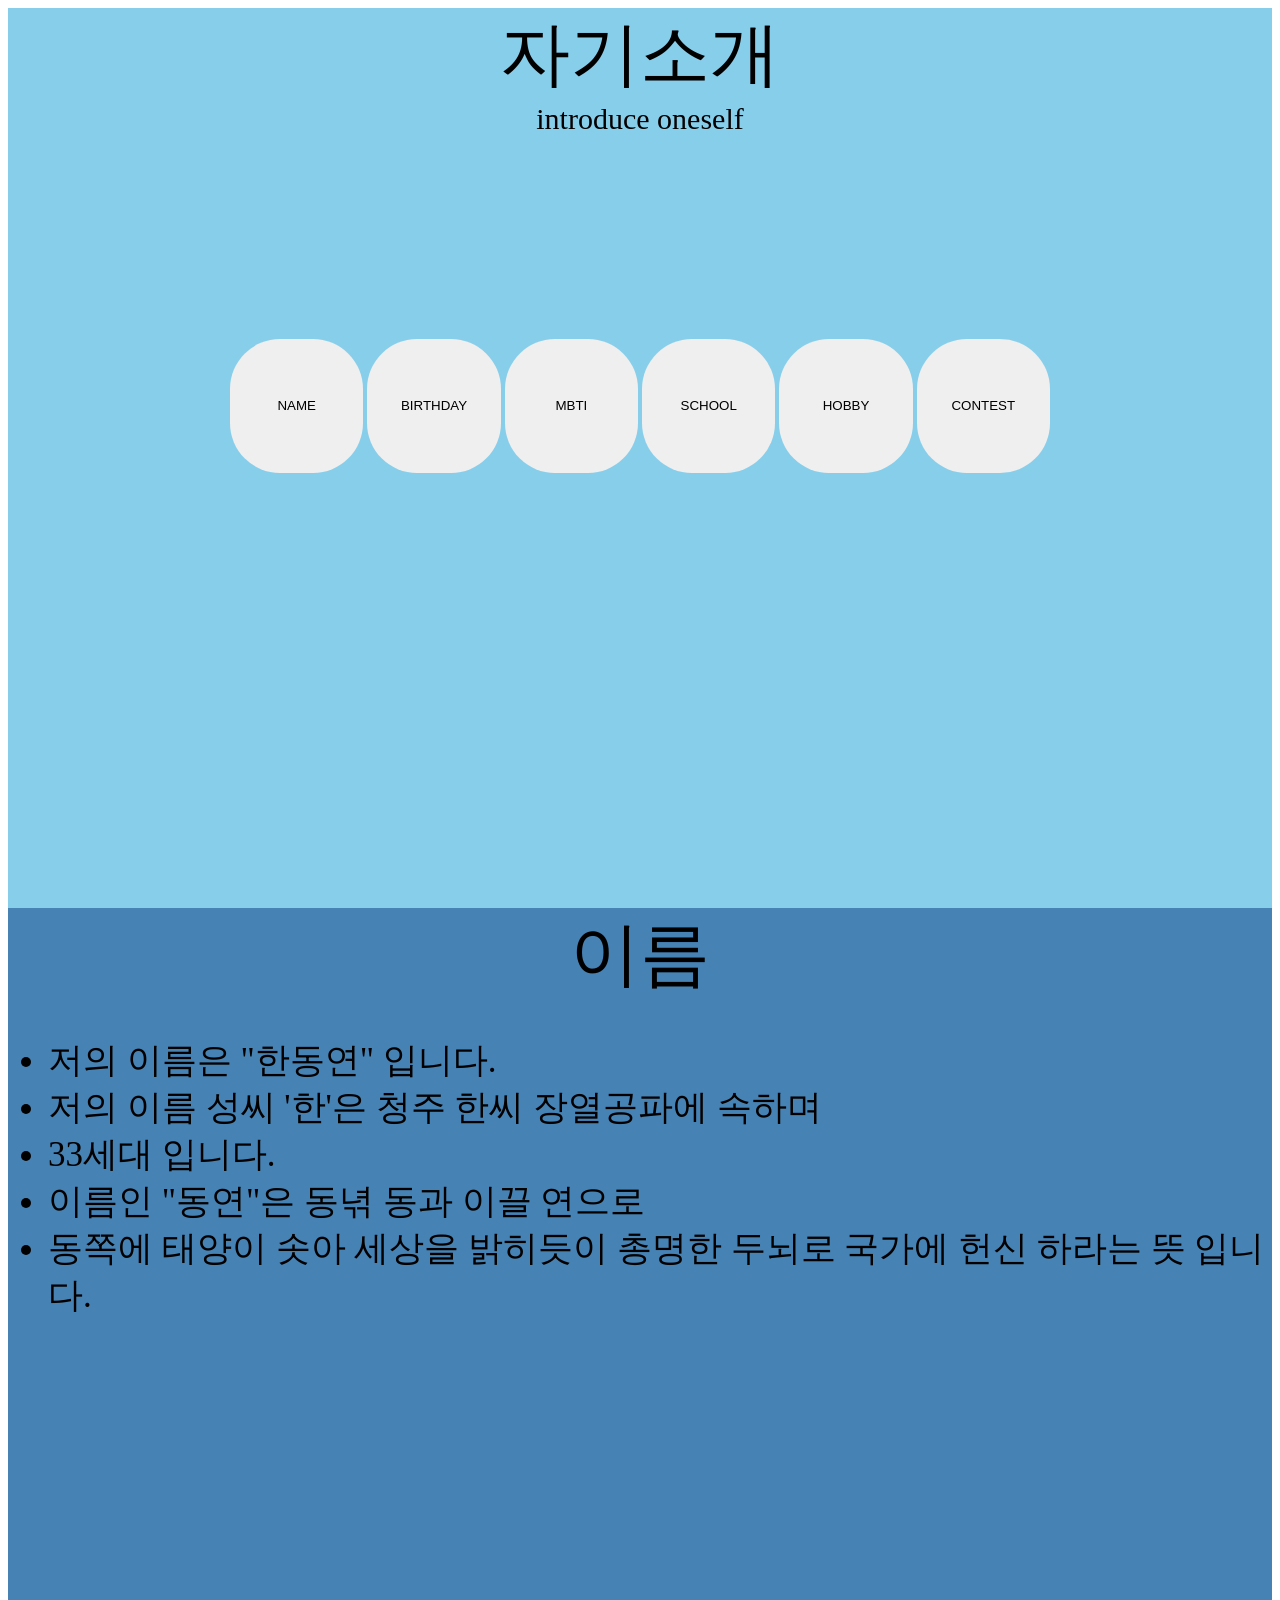
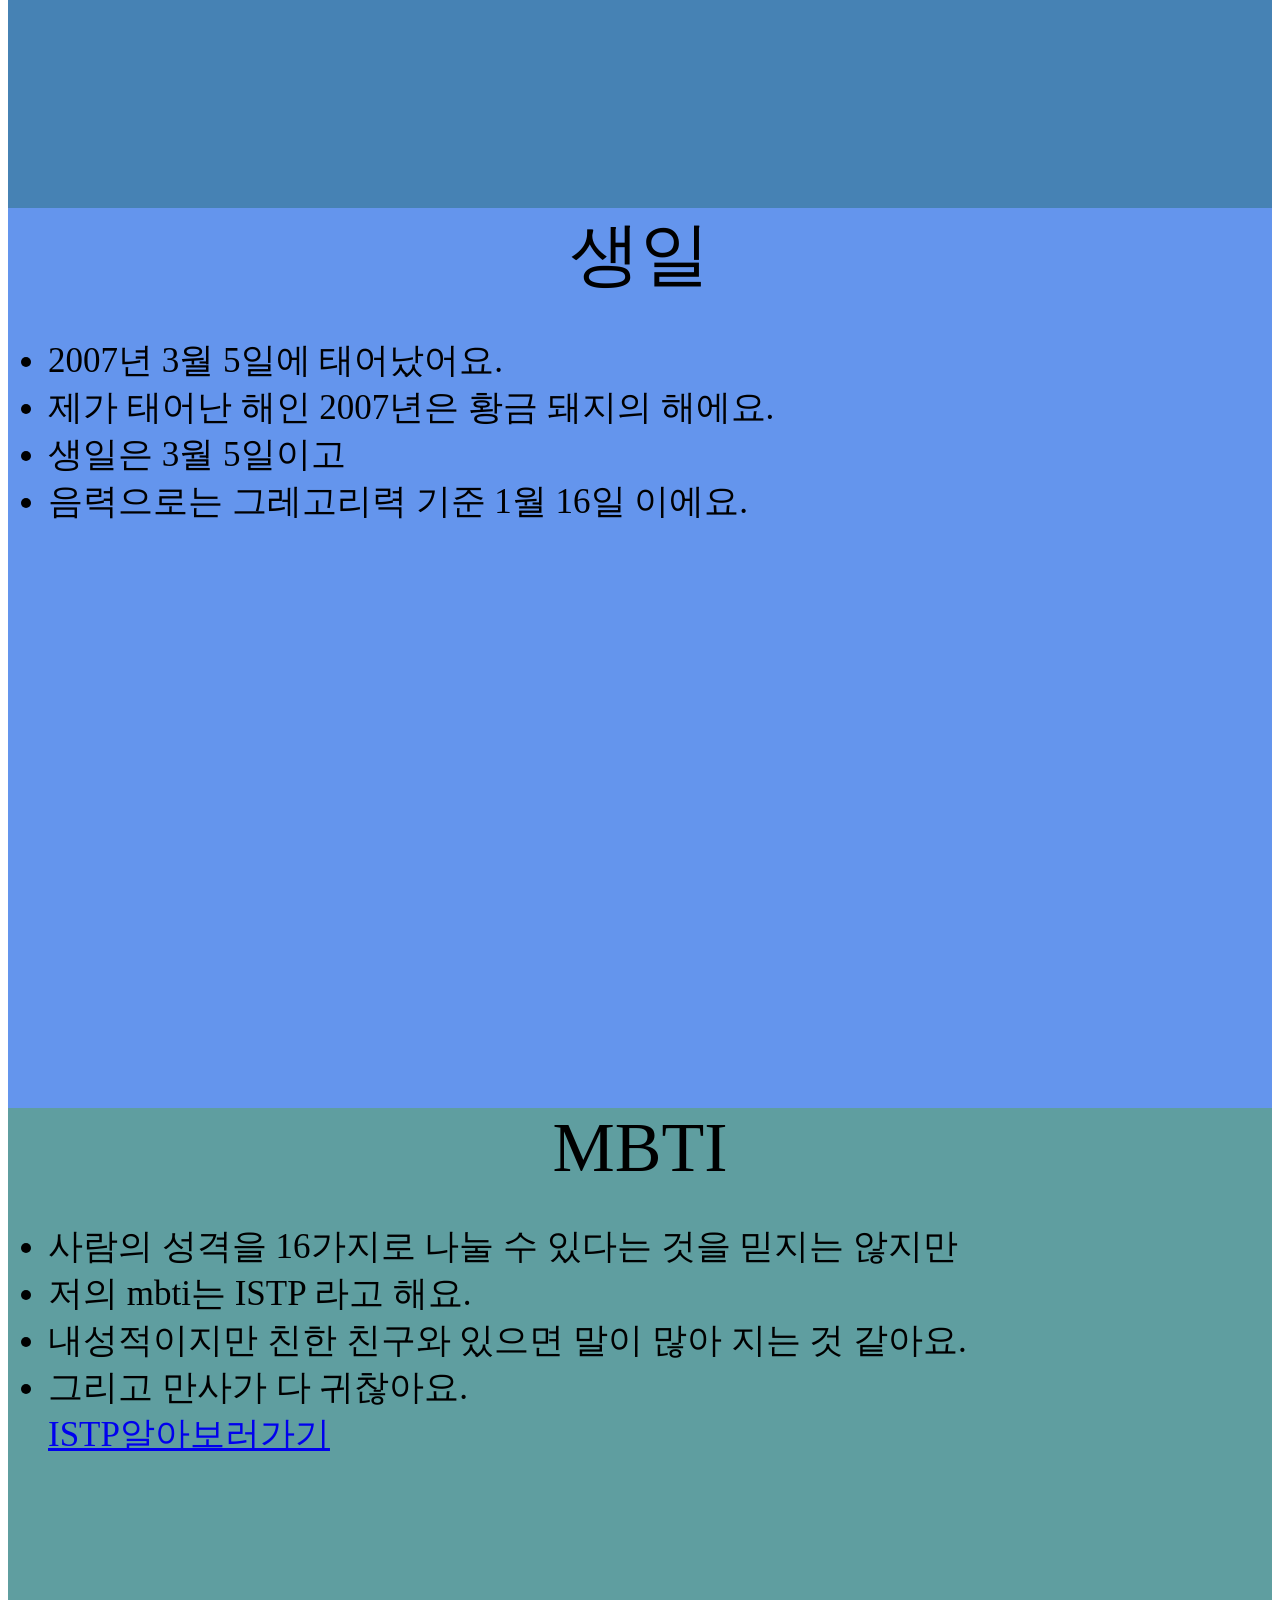
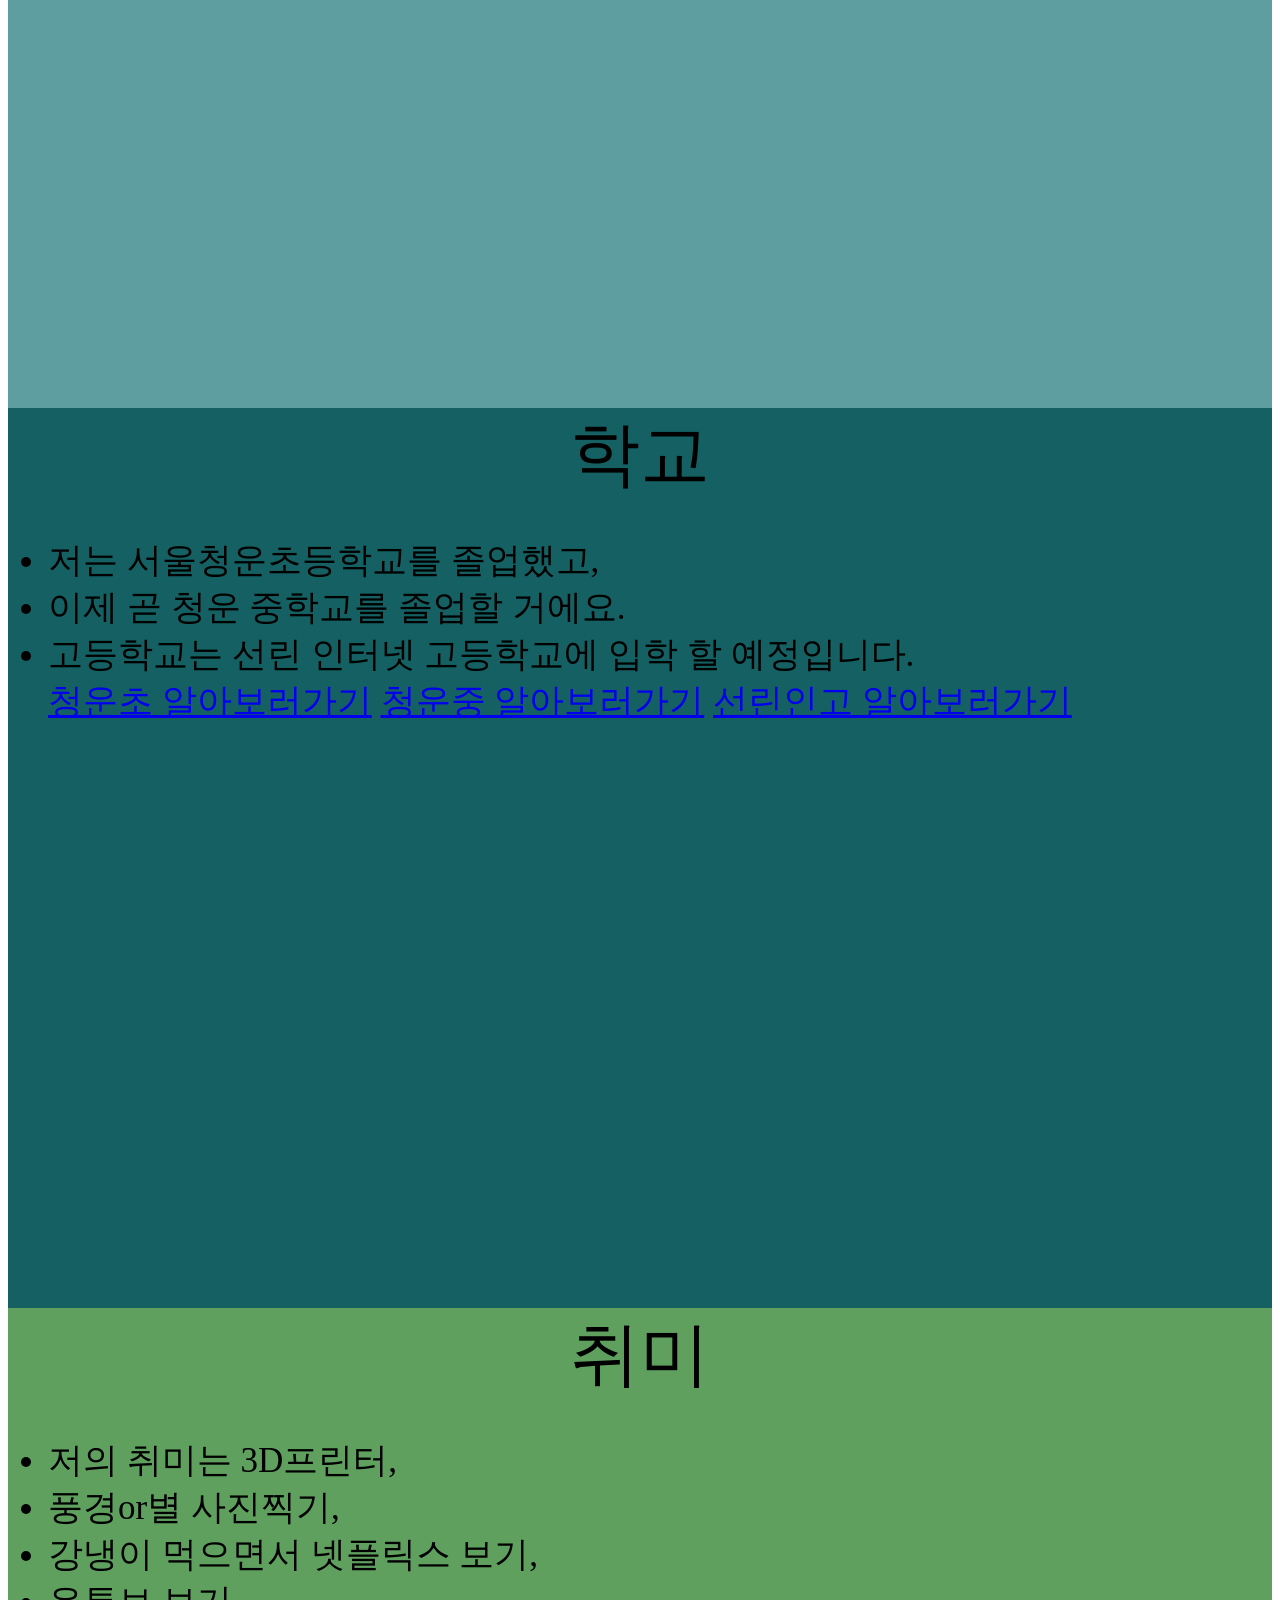
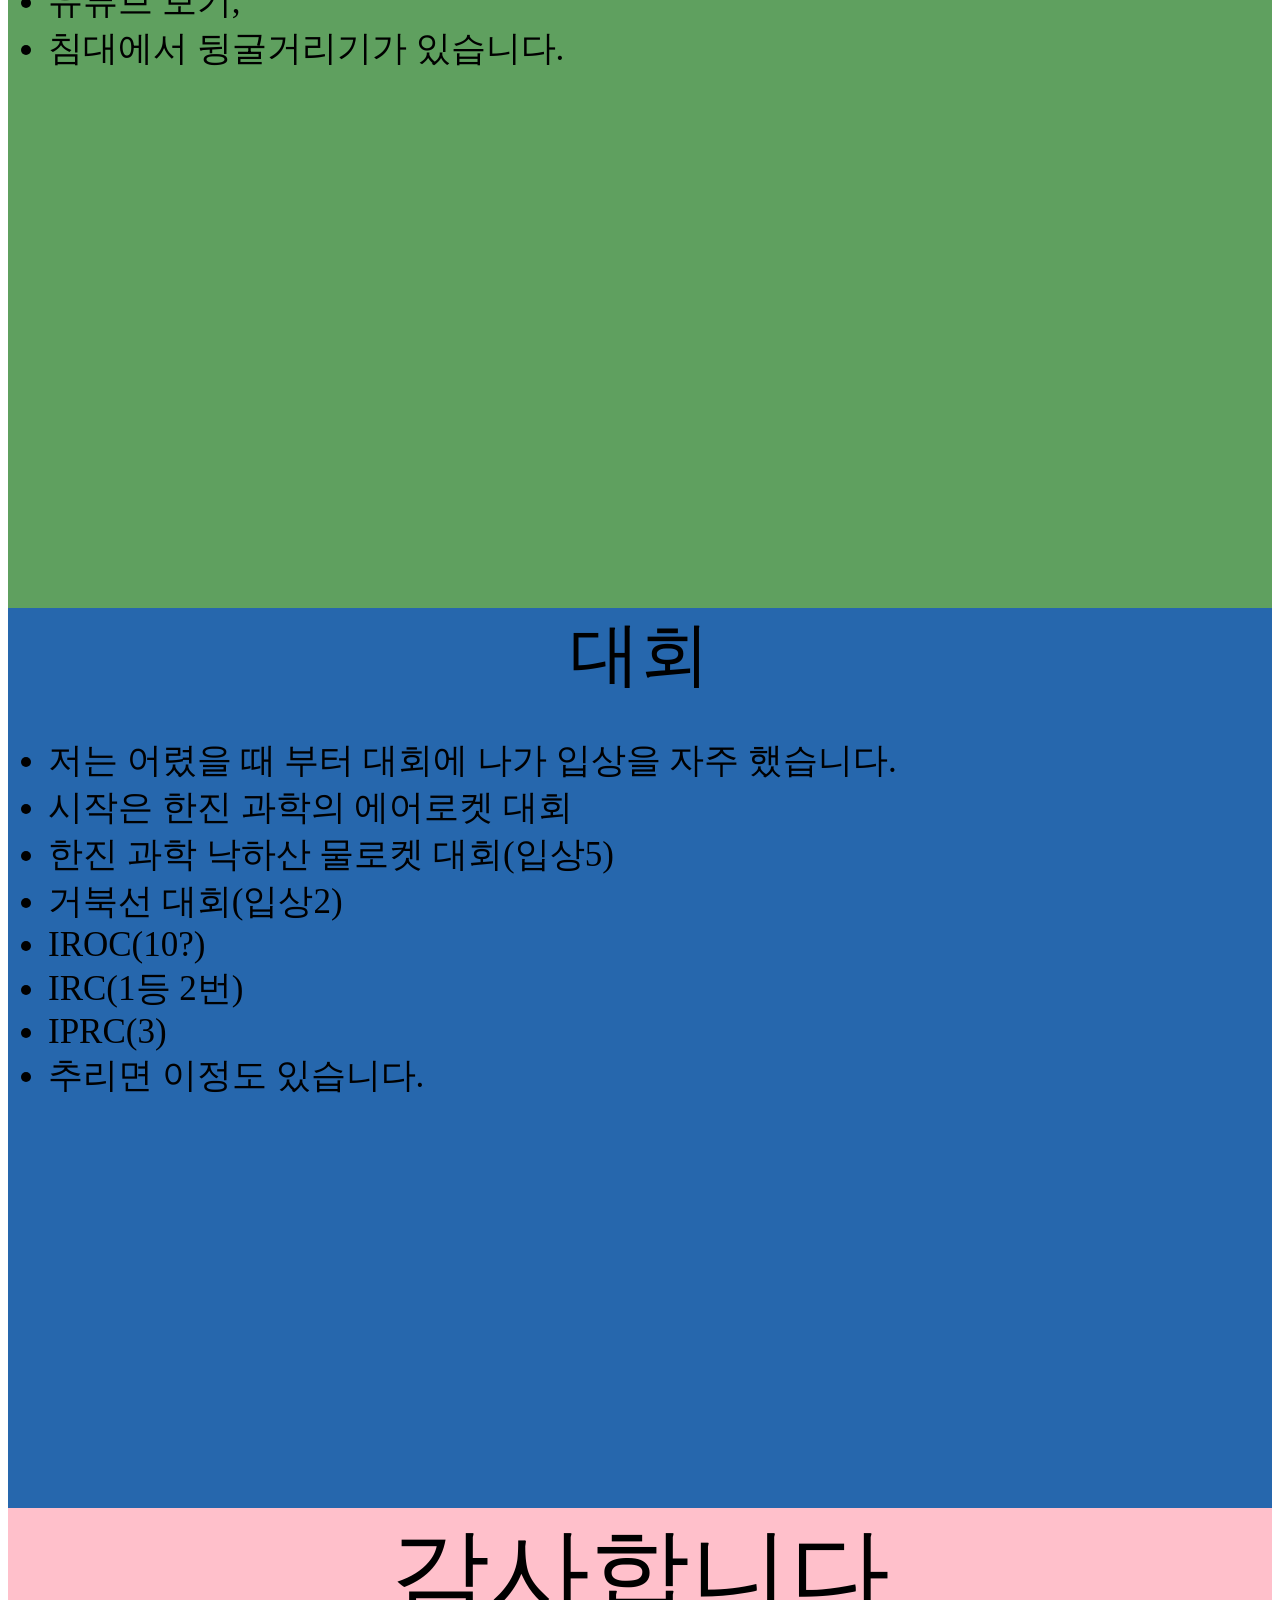
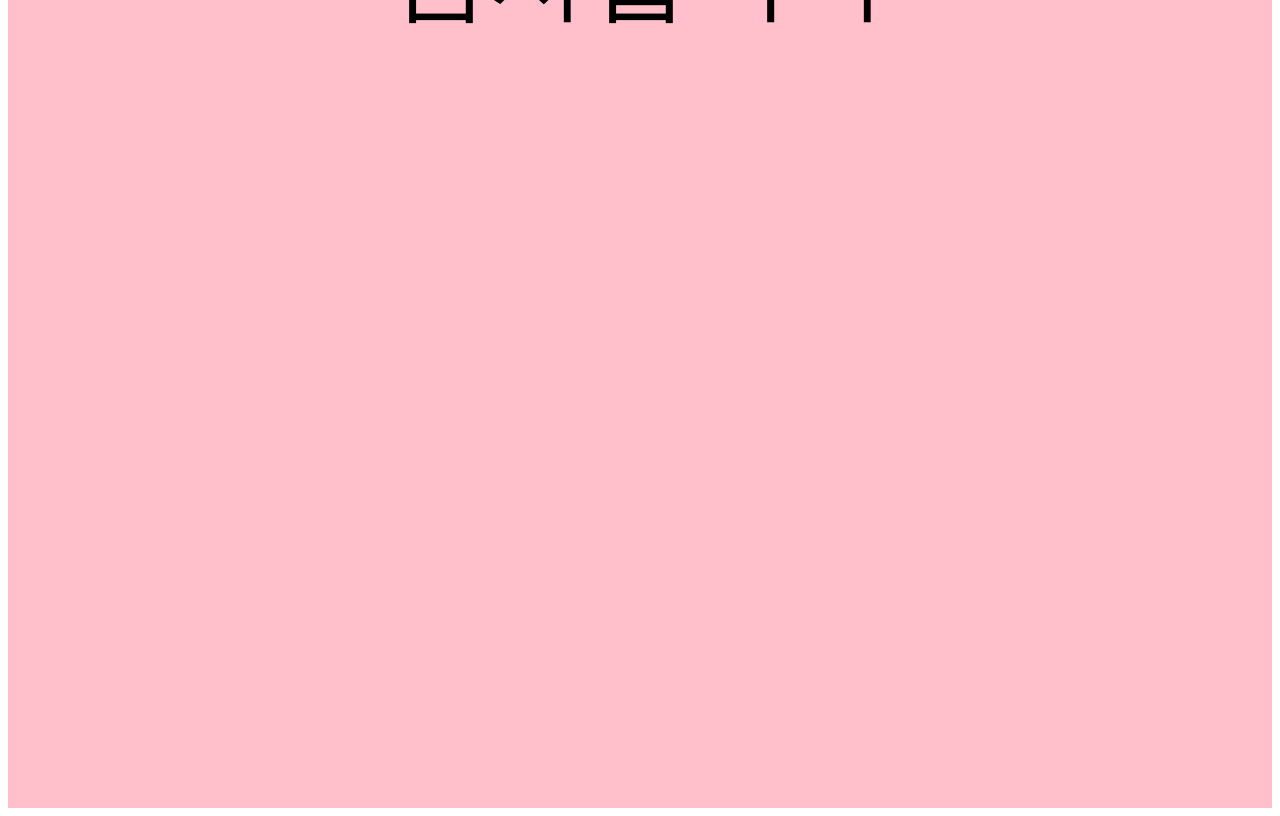
<file: index.html>
<!DOCTYPE HTML>
<html>

<head>
    <title>동연이의 자기소개 사이트</title>
    <meta charset="utf-8" />
    <link rel="stylesheet" href="index.css" />


</head>

<body>
    <article>
        <div style="text-align:center; font-size: 70px;">자기소개</div>
        <div style="text-align:center; font-size: 30px;">introduce oneself</div>
        <div class="wrapper">
            <div class="content">
                <input class="btn1" type=button style="width:100pt; height:100pt;" value="NAME">
                <input class="btn2" type=button style="width:100pt; height:100pt;" value="BIRTHDAY">
                <input class="btn3" type=button style="width:100pt; height:100pt;" value="MBTI">
                <input class="btn4" type=button style="width:100pt; height:100pt;" value="SCHOOL">
                <input class="btn5" type=button style="width:100pt; height:100pt;" value="HOBBY">
                <input class="btn6" type=button style="width:100pt; height:100pt;" value="CONTEST">
            </div>
        </div>
    </article>
    <article>
        <div style="text-align:center; font-size: 70px;">이름</div>

        <ul style="text-align:left; font-size: 35px;">
            <li>저의 이름은 "한동연" 입니다.</li>
            <li>저의 이름 성씨 '한'은 청주 한씨 장열공파에 속하며</li>
            <li>33세대 입니다.</li>
            <li>이름인 "동연"은 동녂 동과 이끌 연으로</li>
            <li>동쪽에 태양이 솟아 세상을 밝히듯이 총명한 두뇌로 국가에 헌신 하라는 뜻 입니다.</li>
        </ul>
    </article>
    <article>
        <div style="text-align:center; font-size: 70px;">생일</div>

        <ul style="text-align:left; font-size: 35px;">
            <li>2007년 3월 5일에 태어났어요.</li>
            <li>제가 태어난 해인 2007년은 황금 돼지의 해에요.</li>
            <li>생일은 3월 5일이고</li>
            <li>음력으로는 그레고리력 기준 1월 16일 이에요.</li>
            
        </ul>
    </article>
    <article>
        <div style="text-align:center; font-size: 70px;">MBTI</div>

        <ul style="text-align:left; font-size: 35px;">
            <li>사람의 성격을 16가지로 나눌 수 있다는 것을 믿지는 않지만</li>
            <li>저의 mbti는 ISTP 라고 해요.</li>
            <li>내성적이지만 친한 친구와 있으면 말이 많아 지는 것 같아요.</li>
            <li>그리고 만사가 다 귀찮아요.</li>
            <a href="https://namu.wiki/w/ISTP">ISTP알아보러가기</a>
            
        </ul>
    </article>
    <article>
        <div style="text-align:center; font-size: 70px;">학교</div>

        <ul style="text-align:left; font-size: 35px;">
            <li>저는 서울청운초등학교를 졸업했고,</li>
            <li>이제 곧 청운 중학교를 졸업할 거에요.</li>
            <li>고등학교는 선린 인터넷 고등학교에 입학 할 예정입니다.</li>
            <a href="https://namu.wiki/w/%EC%84%9C%EC%9A%B8%EC%B2%AD%EC%9A%B4%EC%B4%88%EB%93%B1%ED%95%99%EA%B5%90">청운초 알아보러가기</a>
            <a href="https://namu.wiki/w/%EC%B2%AD%EC%9A%B4%EC%A4%91%ED%95%99%EA%B5%90(%EC%84%9C%EC%9A%B8)">청운중 알아보러가기</a>
            <a href="https://sunrinwiki.layer7.kr/index.php/%EB%8C%80%EB%AC%B8">선린인고 알아보러가기</a>
            
        </ul>
    </article>
    <article>
        <div style="text-align:center; font-size: 70px;">취미</div>

        <ul style="text-align:left; font-size: 35px;">
            <li>저의 취미는 3D프린터,</li>
            <li>풍경or별 사진찍기,</li>
            <li>강냉이 먹으면서 넷플릭스 보기,</li>
            <li>유튜브 보기,</li>
            <li>침대에서 뒹굴거리기가 있습니다.</li>
            
        </ul>
    </article>
    <article>
        <div style="text-align:center; font-size: 70px;">대회</div>

        <ul style="text-align:left; font-size: 35px;">
            <li>저는 어렸을 때 부터 대회에 나가 입상을 자주 했습니다.</li>
            <li>시작은 한진 과학의 에어로켓 대회</li>
            <li>한진 과학 낙하산 물로켓 대회(입상5)</li>
            <li>거북선 대회(입상2)</li>
            <li>IROC(10?)</li>
            <li>IRC(1등 2번)</li>
            <li>IPRC(3)</li>
            <li>추리면 이정도 있습니다.</li>
            
        </ul>
    </article>
    <article>
        <div style="text-align:center; font-size: 100px;">감사합니다</div>
    </article>


</body>

</html>
</file>
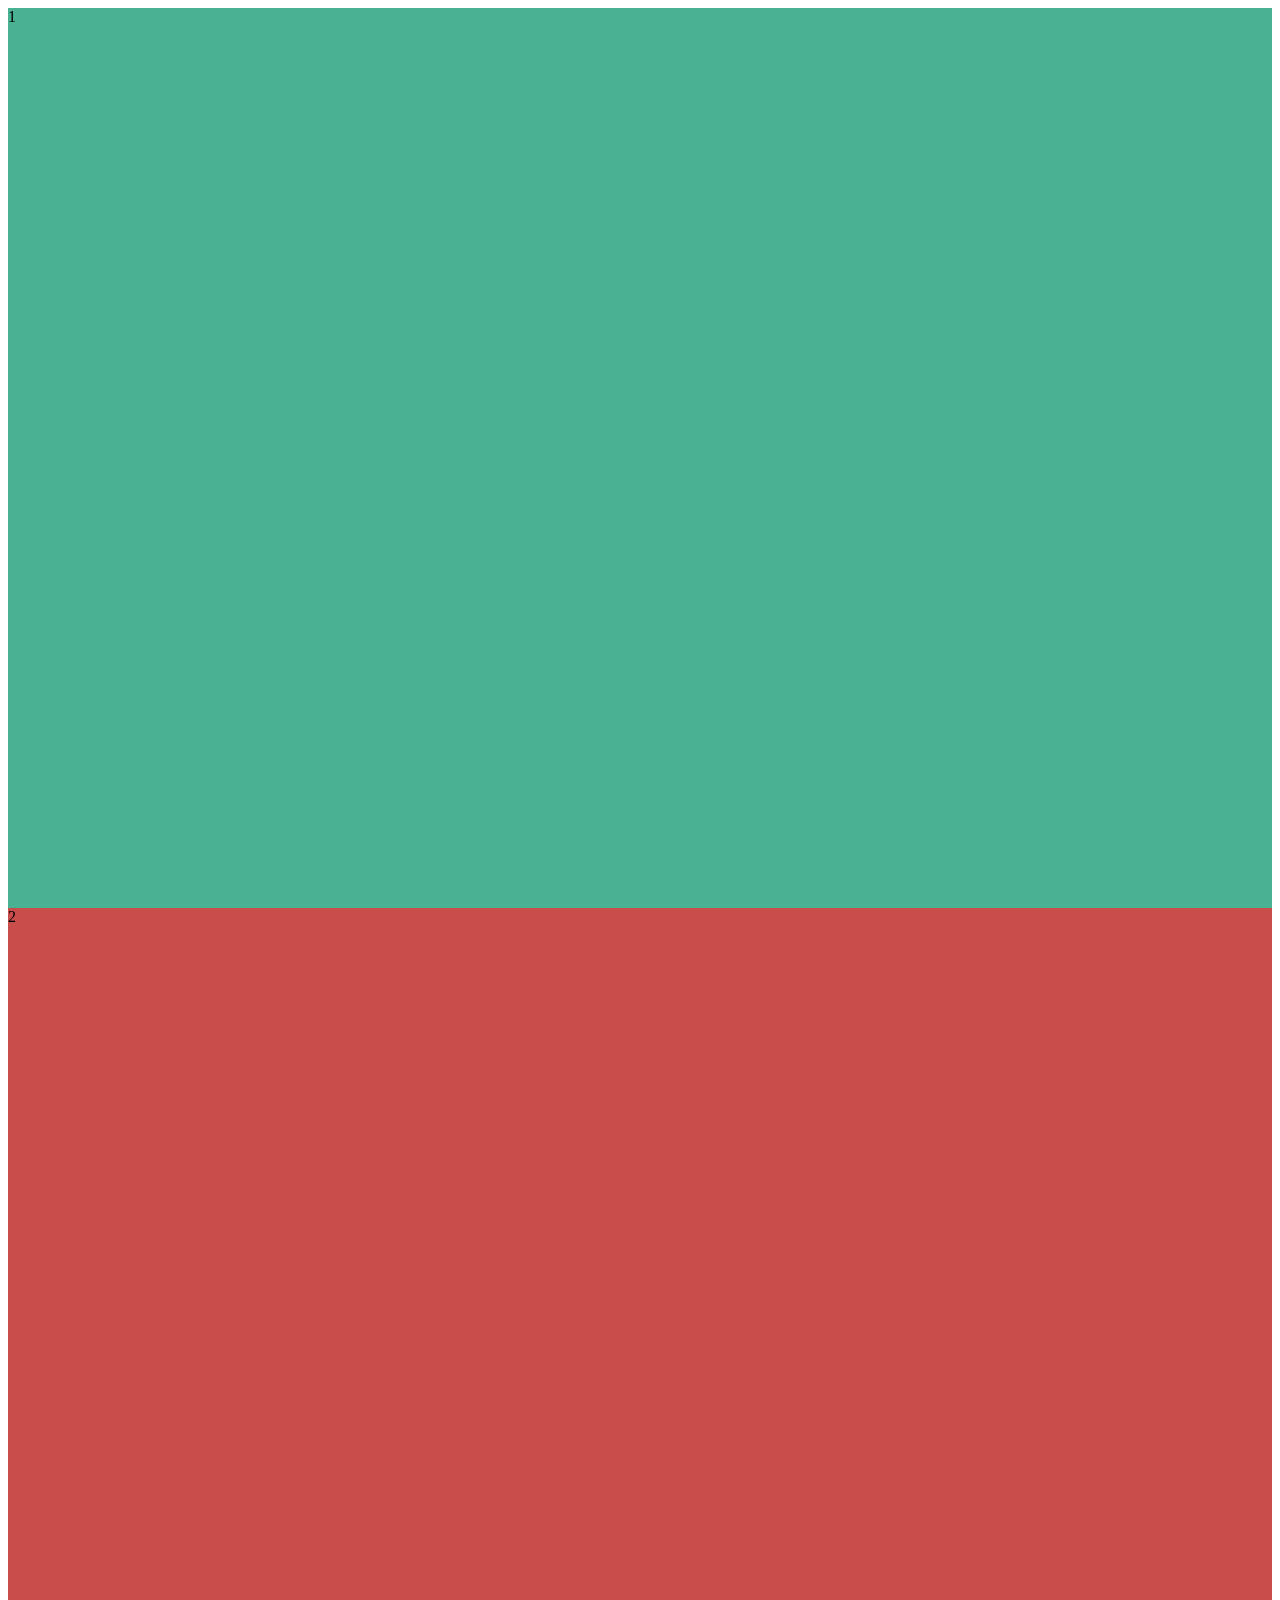
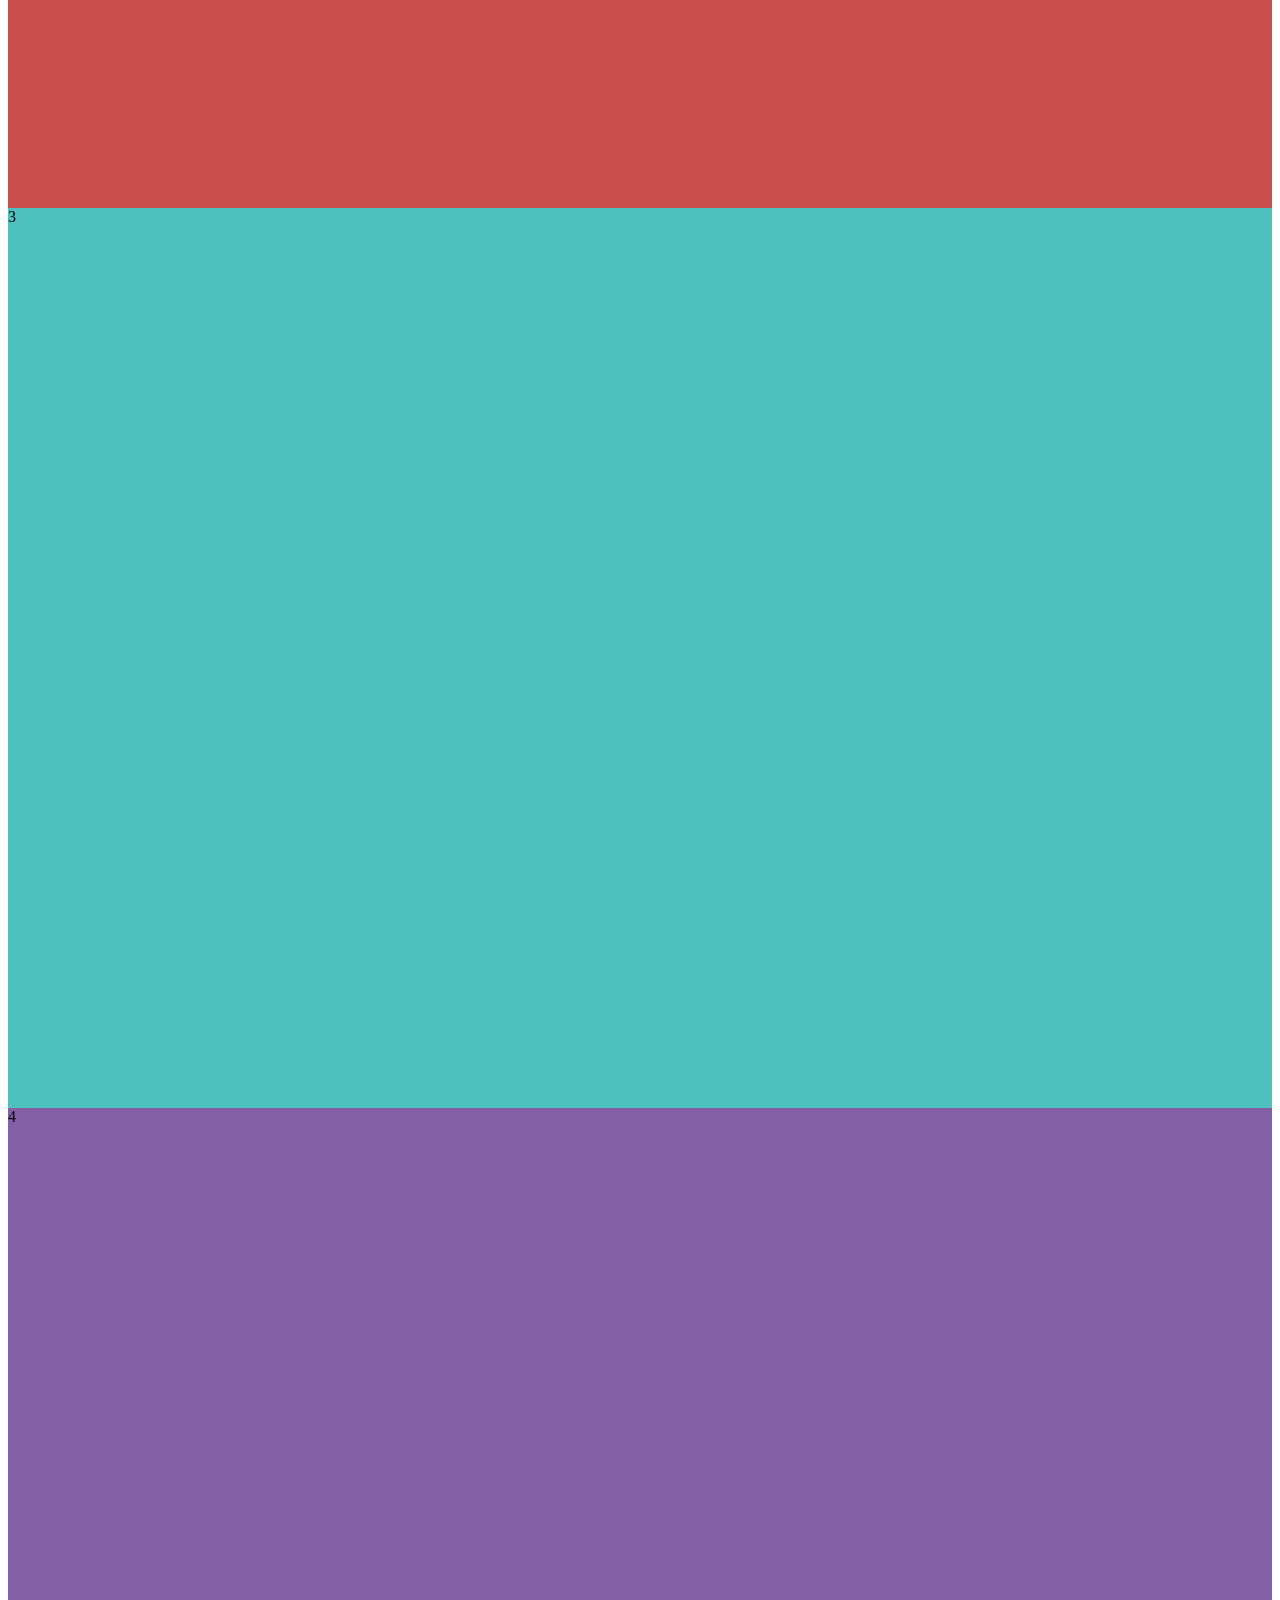
<file: scrollTest.html>
<!DOCTYPE HTML>
<html>

<head>
    <title>동연이의 자기소개 사이트</title>
    <meta charset="utf-8" />
    <link rel="stylesheet" href="test.css" />
    <script src="test.js"></script>
</head>

<body>
    <section class="section section-1">1</section>
    <section class="section section-2">2</section>
    <section class="section section-3">3</section>
    <section class="section section-4">4</section>

</body>

</html>
</file>
<file: index.css>
article {
    height: 100vh;
    box-sizing: border-box;
    background-color: pink;
}

article:nth-child(1) {
    background-color: skyblue;
}

article:nth-child(2) {
    background-color: steelblue;
}

article:nth-child(3) {
    background-color: cornflowerblue;
}

article:nth-child(4) {
    background-color: cadetblue;
}

article:nth-child(5) {
    background-color: rgb(21, 96, 98);
}

article:nth-child(6) {
    background-color: rgb(95, 160, 95);
}
article:nth-child(7) {
    background-color: rgb(38, 103, 173);
}

.wrapper {
    display: grid;
    place-items: center;
    min-height: 60vh;
}

.btn1 {
    border: none;
    border-radius: 50px;
}

.btn2 {
    border: none;
    border-radius: 50px;
}

.btn3 {
    border: none;
    border-radius: 50px;
}

.btn4 {
    border: none;
    border-radius: 50px;
}

.btn5 {
    border: none;
    border-radius: 50px;
}

.btn6 {
    border: none;
    border-radius: 50px;
}
</file>
<file: test.css>
main {
    height: 100vh;
    overflow-y: auto;
    scroll-snap-type: y mandatory;
    -webkit-overflow-scrolling: auto;
  }
  
  .section {
    height: 100vh;

  }
.section:nth-of-type(1) {
    background: #49b293;
}

.section:nth-of-type(2) {
    background: #c94e4b;
}

.section:nth-of-type(3) {
    background: #4cc1be;
}

.section:nth-of-type(4) {
    background: #8360A6;
}
</file>
